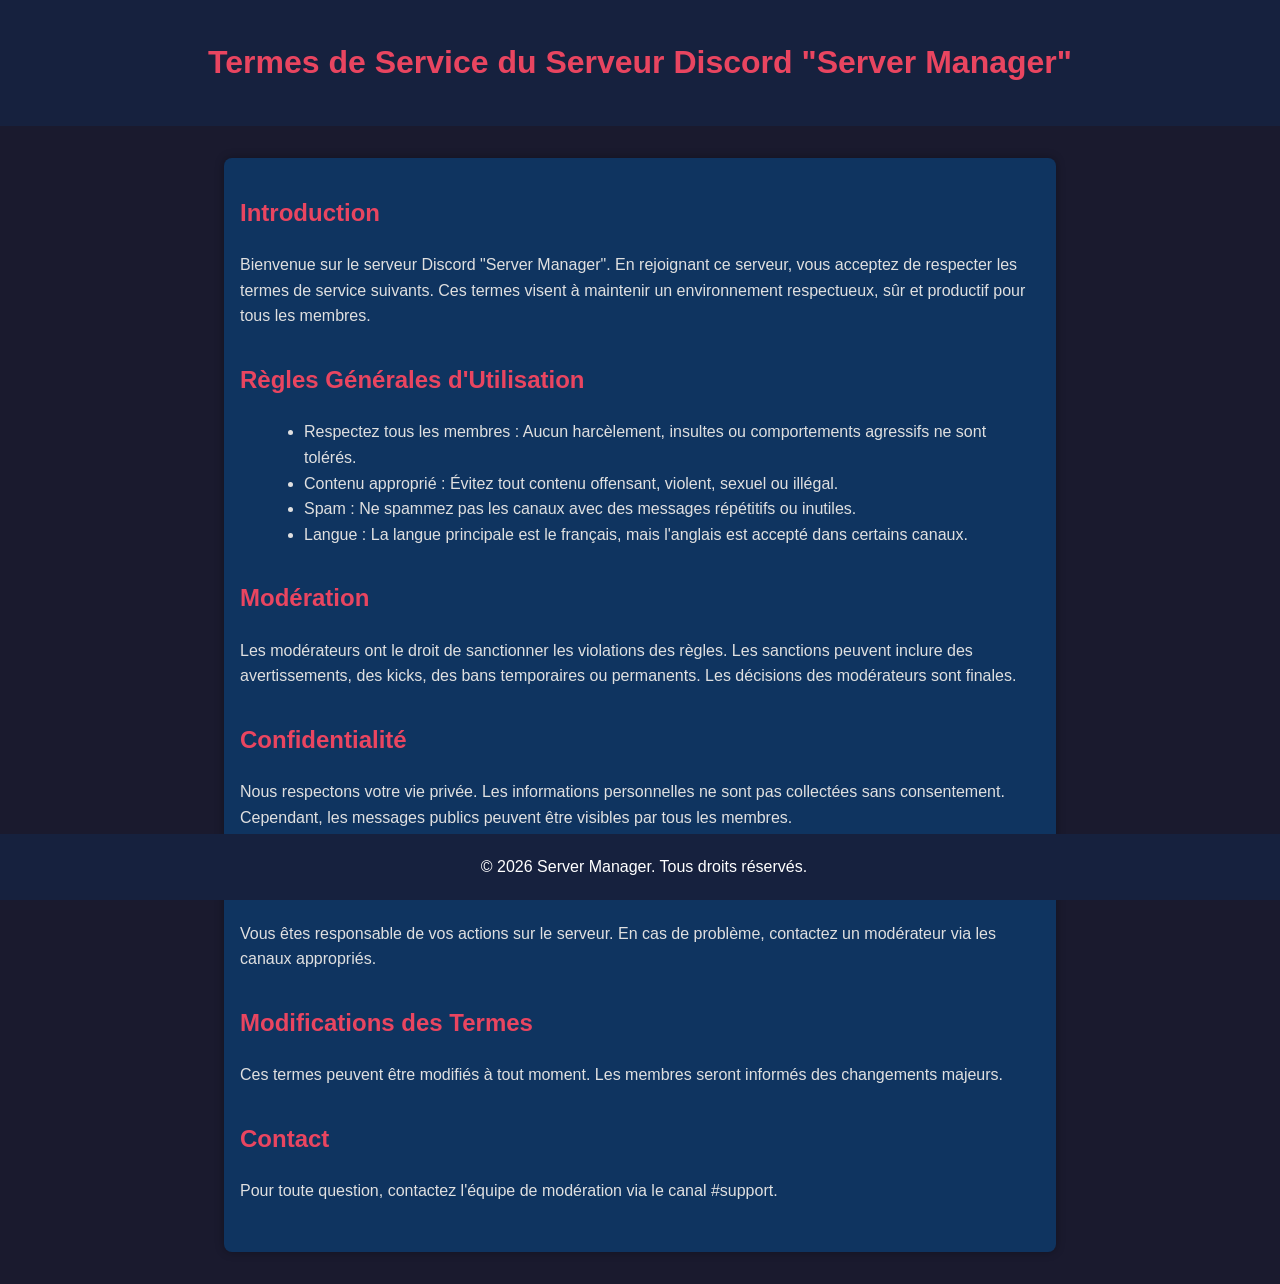
<file: index.html>
<!DOCTYPE html>
<html lang="fr">
<head>
    <meta charset="UTF-8">
    <meta name="viewport" content="width=device-width, initial-scale=1.0">
    <title>Termes de Service - Server Manager</title>
    <link rel="stylesheet" href="style.css">
</head>
<body>
    <header>
        <h1>Termes de Service du Serveur Discord "Server Manager"</h1>
    </header>
    <main>
        <section>
            <h2>Introduction</h2>
            <p>Bienvenue sur le serveur Discord "Server Manager". En rejoignant ce serveur, vous acceptez de respecter les termes de service suivants. Ces termes visent à maintenir un environnement respectueux, sûr et productif pour tous les membres.</p>
        </section>
        <section>
            <h2>Règles Générales d'Utilisation</h2>
            <ul>
                <li>Respectez tous les membres : Aucun harcèlement, insultes ou comportements agressifs ne sont tolérés.</li>
                <li>Contenu approprié : Évitez tout contenu offensant, violent, sexuel ou illégal.</li>
                <li>Spam : Ne spammez pas les canaux avec des messages répétitifs ou inutiles.</li>
                <li>Langue : La langue principale est le français, mais l'anglais est accepté dans certains canaux.</li>
            </ul>
        </section>
        <section>
            <h2>Modération</h2>
            <p>Les modérateurs ont le droit de sanctionner les violations des règles. Les sanctions peuvent inclure des avertissements, des kicks, des bans temporaires ou permanents. Les décisions des modérateurs sont finales.</p>
        </section>
        <section>
            <h2>Confidentialité</h2>
            <p>Nous respectons votre vie privée. Les informations personnelles ne sont pas collectées sans consentement. Cependant, les messages publics peuvent être visibles par tous les membres.</p>
        </section>
        <section>
            <h2>Responsabilités</h2>
            <p>Vous êtes responsable de vos actions sur le serveur. En cas de problème, contactez un modérateur via les canaux appropriés.</p>
        </section>
        <section>
            <h2>Modifications des Termes</h2>
            <p>Ces termes peuvent être modifiés à tout moment. Les membres seront informés des changements majeurs.</p>
        </section>
        <section>
            <h2>Contact</h2>
            <p>Pour toute question, contactez l'équipe de modération via le canal #support.</p>
        </section>
    </main>
    <footer>
        <p>&copy; 2026 Server Manager. Tous droits réservés.</p>
    </footer>
</body>
</html>
</file>
<file: style.css>
body {
    font-family: Arial, sans-serif;
    line-height: 1.6;
    margin: 0;
    padding: 0;
    background-color: #1a1a2e;
    color: #e0e0e0;
}

header {
    background-color: #16213e;
    color: white;
    text-align: center;
    padding: 1rem;
}

main {
    max-width: 800px;
    margin: 2rem auto;
    padding: 1rem;
    background-color: #0f3460;
    border-radius: 8px;
    box-shadow: 0 0 10px rgba(0,0,0,0.3);
}

section {
    margin-bottom: 2rem;
}

h1, h2 {
    color: #e94560;
}

ul {
    list-style-type: disc;
    margin-left: 1.5rem;
}

footer {
    text-align: center;
    padding: 0.25rem;
    background-color: #16213e;
    color: white;
    position: fixed;
    width: 100%;
    bottom: 0;
}
</file>
